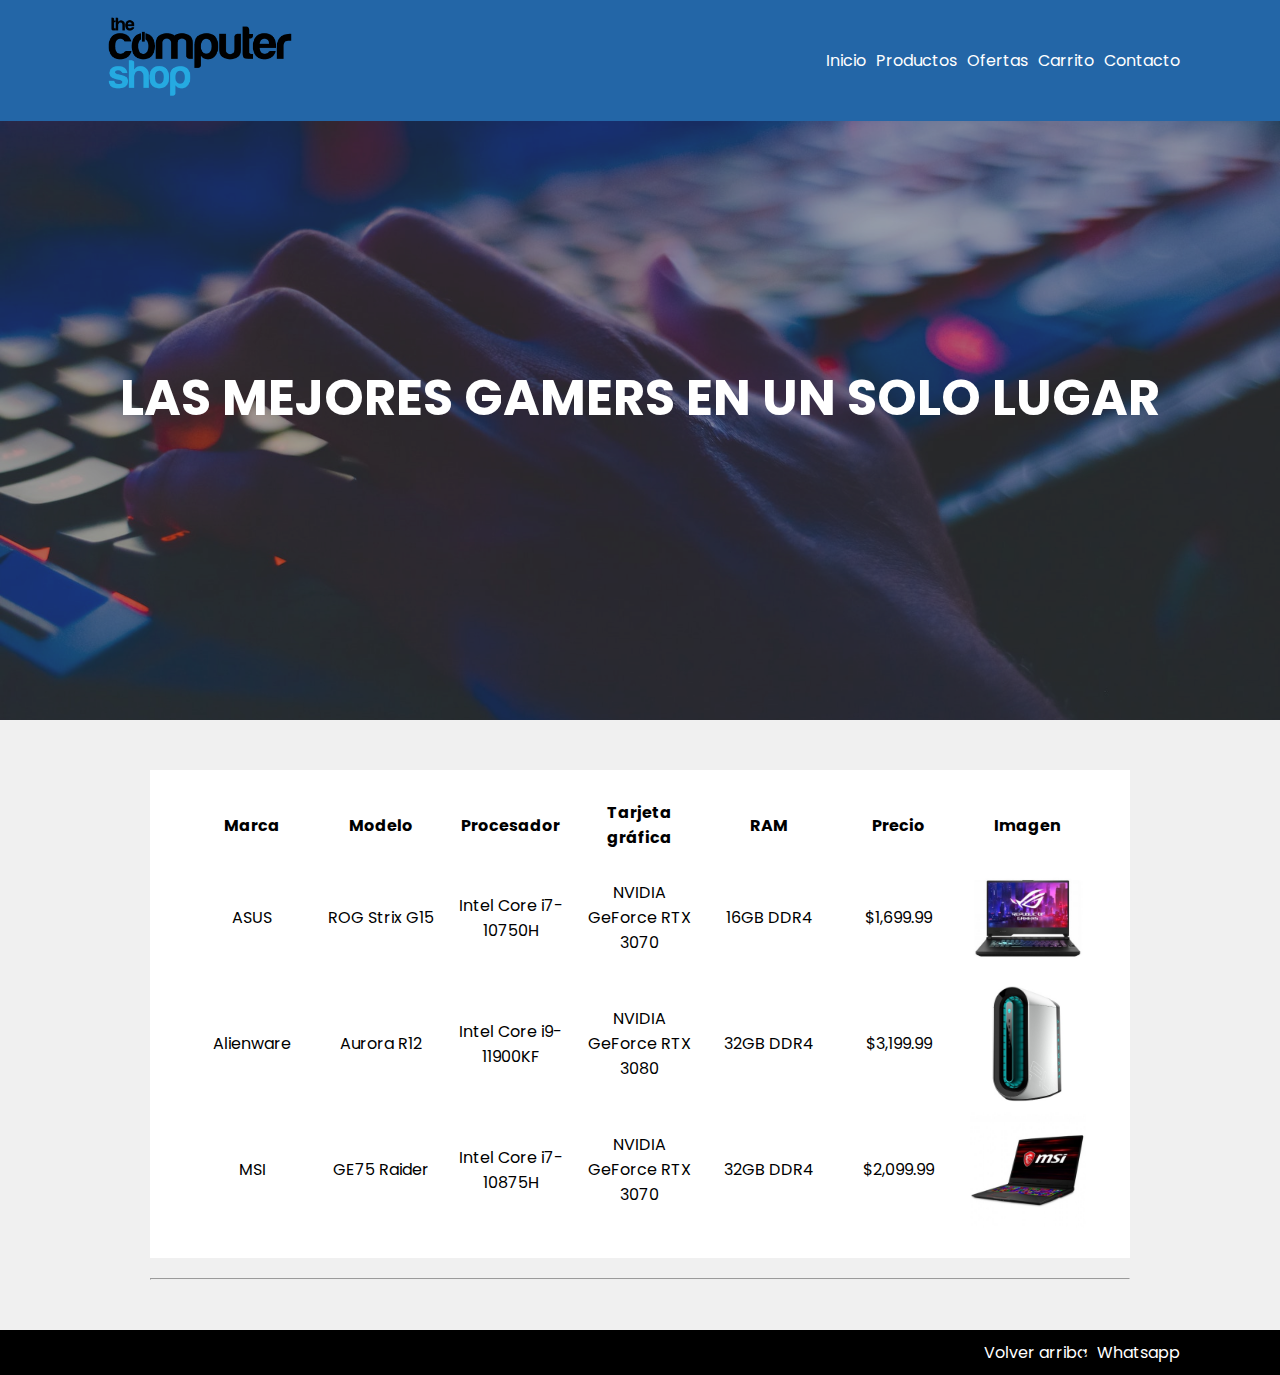
<file: index.html>
<!DOCTYPE html>
<html lang="en">
  <head>
    <meta charset="UTF-8" />
    <meta http-equiv="X-UA-Compatible" content="IE=edge" />
    <meta name="viewport" content="width=device-width, initial-scale=1.0" />
    <title>Inicio</title>
    <link rel="stylesheet" href="css/estilos.css" />
    <link
    rel="stylesheet"
    href="https://cdnjs.cloudflare.com/ajax/libs/animate.css/4.1.1/animate.min.css"
    />
  </head>
  <body>
    <!--encabezado-->
    <header id="header" class="header">
      <div>
        <img src="img/logo.png" alt="logo" />
      </div>
      <nav>
        <ul>
          <li><a href="index.html">Inicio</a></li>
          <li>
            <a href="pages/productos.html">Productos</a>
            <ul>
              <li><a href="#">Computadoras</a></li>
              <li><a href="#">Laptops</a></li>
              <li><a href="#">Accesorios</a></li>
            </ul>
          </li>
          <li><a href="pages/ofertas.html">Ofertas</a></li>
          <li><a href="pages/carrito.html">Carrito</a></li>
          <li><a href="pages/contacto.html">Contacto</a></li>
        </ul>
      </nav>
    </header>
    
    <section class="youtube">
      <!--Video Youtube-->
      <h1 class="animate__animated animate__fadeInUp">LAS MEJORES GAMERS EN UN SOLO LUGAR</h1>
    </section>

    <!--conteindo principal-->
    <main class="main" id="main-index">
      <!--productos en oferta-->
      <section>

        <!--Tabla de productos-->
        
        <!-- <table border="1px" cellpadding="10px" cellspacing="10px">
          <thead>
            <tr>
              <th>Marca</th>
              <th>Modelo</th>
              <th>Procesador</th>
              <th>Tarjeta gráfica</th>
              <th>RAM</th>
              <th>Precio</th>
              <th>Imagen</th>
            </tr>
          </thead>
          <tbody>
            <tr>
              <td>ASUS</td>
              <td>ROG Strix G15</td>
              <td>Intel Core i7-10750H</td>
              <td>NVIDIA GeForce RTX 3070</td>
              <td>16GB DDR4</td>
              <td>$1,699.99</td>
              <td>
                <img
                  src="img/ASUS_ROG_Strix_G15.jpg"
                  alt="ASUS ROG Strix G15"
                />
              </td>
            </tr>
            <tr>
              <td>Alienware</td>
              <td>Aurora R12</td>
              <td>Intel Core i9-11900KF</td>
              <td>NVIDIA GeForce RTX 3080</td>
              <td>32GB DDR4</td>
              <td>$3,199.99</td>
              <td>
                <img
                  src="img/Alienware_Aurora_R12.jpg"
                  alt="Alienware Aurora R12"
                />
              </td>
            </tr>
            <tr>
              <td>MSI</td>
              <td>GE75 Raider</td>
              <td>Intel Core i7-10875H</td>
              <td>NVIDIA GeForce RTX 3070</td>
              <td>32GB DDR4</td>
              <td>$2,099.99</td>
              <td>
                <img src="img/MSI_GE75_Raider.jpg" alt="MSI GE75 Raider" />
              </td>
            </tr>
          </tbody>
        </table>
        -->
        <!-- <div class="grid-index">
          <h4>Marca</h4>
          <h4>Modelo</h4>
          <h4>Procesador</h4>
          <h4>Tarjeta gráfica</h4>
          <h4>RAM</h4>
          <h4>Precio</h4>
          <h4>Imagen</h4>
          <p>ASUS</p>
          <p>ROG Strix G15</p>
          <p>Intel Core i7-10750H</p>
          <p>NVIDIA GeForce RTX 3070</p>
          <p>16GB DDR4</p>
          <p>$1,699.99</p>
          <img
            src="img/ASUS_ROG_Strix_G15.jpg"
            alt="ASUS ROG Strix G15"
          />
          <p>Alienware</p>
          <p>Aurora R12</p>
          <p>Intel Core i9-11900KF</p>
          <p>NVIDIA GeForce RTX 3080</p>
          <p>32GB DDR4</p>
          <p>$3,199.99</p>
          <img
            src="img/Alienware_Aurora_R12.jpg"
            alt="Alienware Aurora R12"
          />
          <p>MSI</p>
          <p>GE75 Raider</p>
          <p>Intel Core i7-10875H</p>
          <p>NVIDIA GeForce RTX 3070</p>
          <p>32GB DDR4</p>
          <p>$2,099.99</p>
          <img src="img/MSI_GE75_Raider.jpg" alt="MSI GE75 Raider" />
        </div> -->

        <div class="grid-index animate__animated animate__fadeInUp">
          <div>
            <h4>Marca</h4>
            <h4>Modelo</h4>
            <h4>Procesador</h4>
            <h4>Tarjeta gráfica</h4>
            <h4>RAM</h4>
            <h4>Precio</h4>
            <h4>Imagen</h4>
          </div>
          <div>
            <p>ASUS</p>
            <p>ROG Strix G15</p>
            <p>Intel Core i7-10750H</p>
            <p>NVIDIA GeForce RTX 3070</p>
            <p>16GB DDR4</p>
            <p>$1,699.99</p>
            <img
              src="img/ASUS_ROG_Strix_G15.jpg"
              alt="ASUS ROG Strix G15"
            />
          </div>
          <div>
            <p>Alienware</p>
            <p>Aurora R12</p>
            <p>Intel Core i9-11900KF</p>
            <p>NVIDIA GeForce RTX 3080</p>
            <p>32GB DDR4</p>
            <p>$3,199.99</p>
            <img
              src="img/Alienware_Aurora_R12.jpg"
              alt="Alienware Aurora R12"
            />
          </div>
          <div>
            <p>MSI</p>
            <p>GE75 Raider</p>
            <p>Intel Core i7-10875H</p>
            <p>NVIDIA GeForce RTX 3070</p>
            <p>32GB DDR4</p>
            <p>$2,099.99</p>
            <img src="img/MSI_GE75_Raider.jpg" alt="MSI GE75 Raider" />
          </div>
        </div>
        <hr>
      </section>
    </main>

    <!--seccion destacados-->
    

    <!--categorías de productos-->
    <aside></aside>

    <!--pie de pagina-->
    <footer>
      <div>
        <p></p>
      </div>
      <div>
        <ol>
          <li><a href="#header">Volver arriba</a></li>
          <li><a href="#">Whatsapp</a></li>
        </ol>
      </div>
    </footer>
  </body>
</html>
</file>
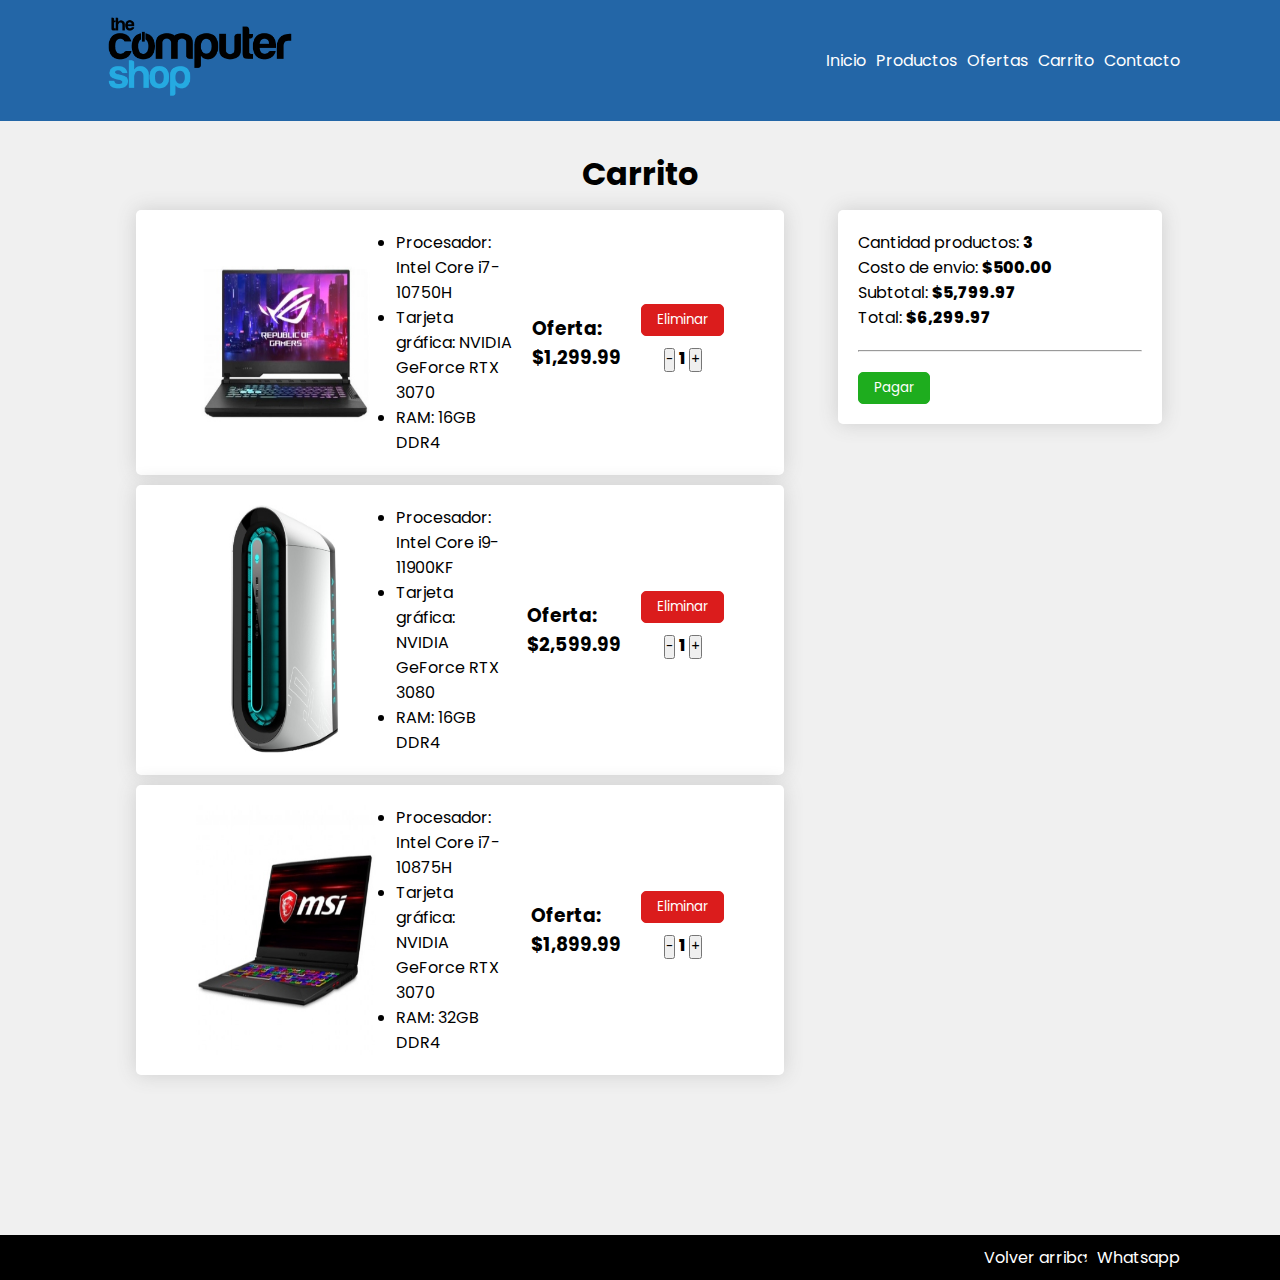
<file: pages/carrito.html>
<!DOCTYPE html>
<html lang="en">
  <head>
    <meta charset="UTF-8" />
    <meta http-equiv="X-UA-Compatible" content="IE=edge" />
    <meta name="viewport" content="width=device-width, initial-scale=1.0" />
    <title>Carrito</title>
    <link rel="stylesheet" href="../css/estilos.css">
    <link rel="stylesheet" href="https://use.fontawesome.com/releases/v5.15.4/css/all.css" integrity="sha384-DyZ88mC6Up2uqS4h/KRgHuoeGwBcD4Ng9SiP4dIRy0EXTlnuz47vAwmeGwVChigm" crossorigin="anonymous"/>
    <link
    rel="stylesheet"
    href="https://cdnjs.cloudflare.com/ajax/libs/animate.css/4.1.1/animate.min.css"
    />
  </head>
  <body>
    <!--encabezado-->
    <header class="header">
      <div>
        <img src="../img/logo.png" alt="logo" />
      </div>
      <label for="menu">
        <i class="fas fa-bars"></i>
      </label>
      <input type="checkbox" id="menu" class="inputMenu">
      <nav>
        <ul class="mainMenu">
          <li><a href="../index.html">Inicio</a></li>
          <li>
            <a href="productos.html">Productos</a>
            <ul>
              <li><a href="#">Computadoras</a></li>
              <li><a href="#">Laptops</a></li>
              <li><a href="#">Accesorios</a></li>
            </ul>
          </li>
          <li><a href="ofertas.html">Ofertas</a></li>
          <li><a href="carrito.html">Carrito</a></li>
          <li><a href="contacto.html">Contacto</a></li>
        </ul>
      </nav>
    </header>

    <!--conteindo principal-->
    <main class="main carrito">
      <h1>Carrito</h1>
      <section id="carrito" class="animate__animated animate__fadeInUp">
        <div class="card contenedorProducto">
          <img class="contenedorProducto__imagen" src="../img/ASUS_ROG_Strix_G15.jpg" alt="">
          <div class="contenedorData">
            <ul>
              <li>Procesador: Intel Core i7-10750H</li>
              <li>Tarjeta gráfica: NVIDIA GeForce RTX 3070</li>
              <li>RAM: 16GB DDR4</li>
            </ul>
          </div>
          <div class="contenedorPrice">
            <h3>Oferta: $1,299.99</h3>
          </div>
          <div class="contenedorBotones">
            <button class="contenedorBotones__eliminar btn">Eliminar</button>
            <div>
              <button>-</button>
              <span>1</span>
              <button>+</button>
            </div>
          </div>
        </div>
        <div class="card contenedorProducto">
          <img class="contenedorProducto__imagen" src="../img/Alienware_Aurora_R12.jpg" alt="">
          <div class="contenedorData">
            <ul>
              <li>Procesador: Intel Core i9-11900KF</li>
              <li>Tarjeta gráfica: NVIDIA GeForce RTX 3080</li>
              <li>RAM: 16GB DDR4</li>
            </ul>
          </div>
          <div class="contenedorPrice">
            <h3>Oferta: $2,599.99</h3>
          </div>
          <div class="contenedorBotones">
            <button class="contenedorBotones__eliminar btn">Eliminar</button>
            <div>
              <button>-</button>
              <span>1</span>
              <button>+</button>
            </div>
          </div>
        </div>
        <div class="card contenedorProducto">
          <img class="contenedorProducto__imagen" src="../img/MSI_GE75_Raider.jpg" alt="">
          <div class="contenedorData">
            <ul>
              <li>Procesador: Intel Core i7-10875H</li>
              <li>Tarjeta gráfica: NVIDIA GeForce RTX 3070</li>
              <li>RAM: 32GB DDR4</li>
            </ul>
          </div>
          <div class="contenedorPrice">
            <h3>Oferta: $1,899.99</h3>
          </div>
          <div class="contenedorBotones">
            <button class="contenedorBotones__eliminar btn">Eliminar</button>
            <div>
              <button>-</button>
              <span>1</span>
              <button>+</button>
            </div>
          </div>
        </div>
      </section>
      
      <!--Total carrito-->
      <aside class="animate__animated animate__fadeInUp">
        <div class="card">
          <p>Cantidad productos: <span>3</span></p>
          <p>Costo de envio: <span>$500.00</span></p>
          <p>Subtotal: <span>$5,799.97</span></p>
          <p>Total: <span>$6,299.97</span></p>
          <hr>
          <div>
            <button class="btn pagar">Pagar</button>
          </div>
        </div>
      </aside>
    </main>


    <!--pie de pagina-->
    <footer>
      <div>
        <p></p>
      </div>
      <div>
        <ol>
          <li><a href="#header">Volver arriba</a></li>
          <li><a href="#">Whatsapp</a></li>
        </ol>
      </div>
    </footer>
  </body>
</html>
</file>
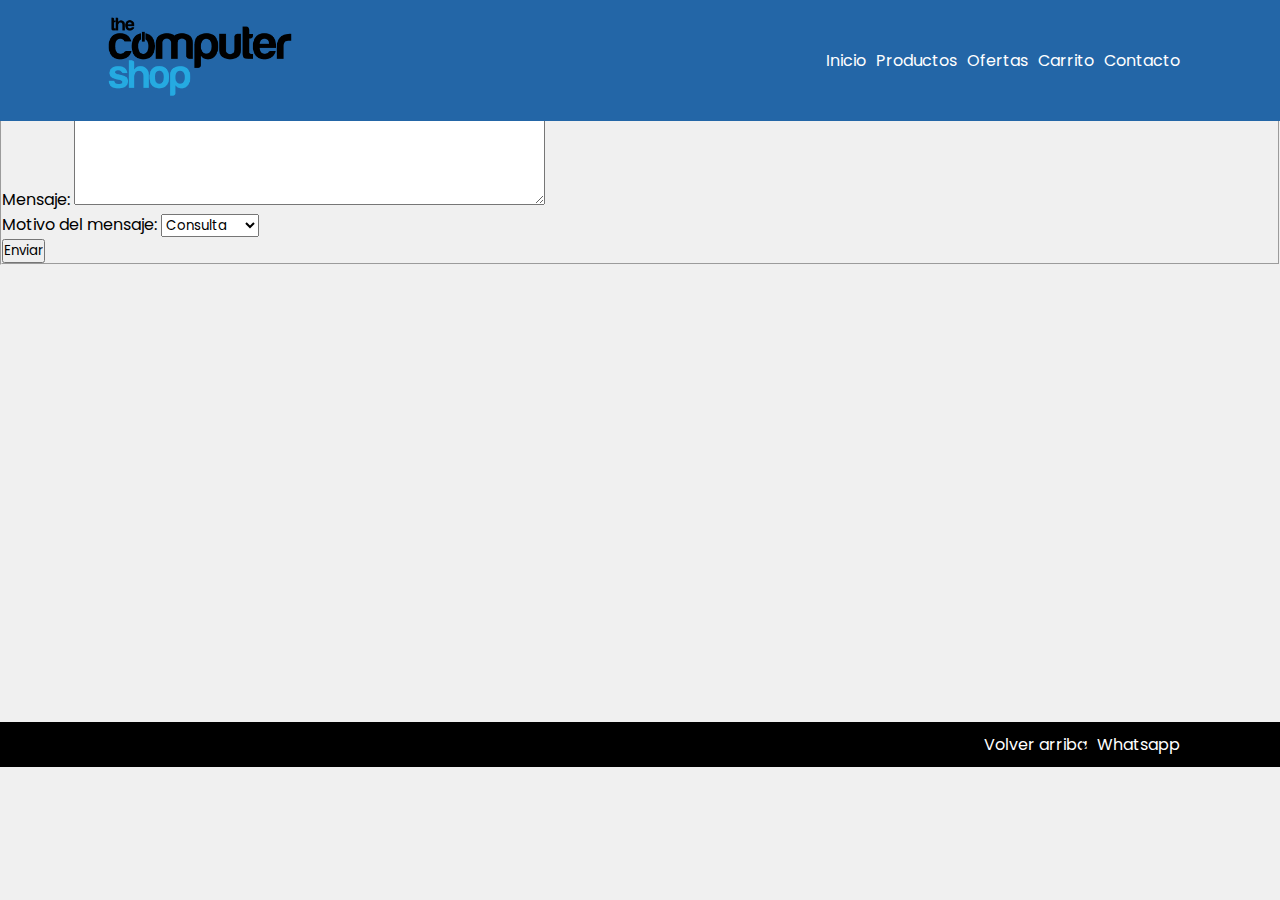
<file: pages/contacto.html>
<!DOCTYPE html>
<html lang="en">
  <head>
    <meta charset="UTF-8" />
    <meta http-equiv="X-UA-Compatible" content="IE=edge" />
    <meta name="viewport" content="width=device-width, initial-scale=1.0" />
    <title>Contacto</title>
    <link rel="stylesheet" href="../css/estilos.css">
  </head>
  <body>
    <!--encabezado-->
    <header class="header">
      <div>
        <img src="../img/logo.png" alt="logo">
      </div>
      <nav>
        <ul>
          <li><a href="../index.html">Inicio</a></li>
          <li><a href="productos.html">Productos</a> 
            <ul>
              <li><a href="#">Computadoras</a></li>
              <li><a href="#">Laptops</a></li>
              <li><a href="#">Accesorios</a></li>
            </ul>
          </li>
          <li><a href="ofertas.html">Ofertas</a> </li>
          <li><a href="carrito.html">Carrito</a></li>
          <li><a href="contacto.html">Contacto</a></li>
        </ul>
      </nav>
    </header>

    <!--conteindo principal-->
    <main>

      <!--Formulario-->
      <form action="#" method="post">
        <fieldset>
          <legend>Contacto</legend>
          <label for="nombre">Nombre:</label>
          <input type="text" id="nombre" name="nombre" required>
          <br>
          <label for="email">Correo electrónico:</label>
          <input type="email" id="email" name="email" required>
          <br>
          <label for="asunto">Asunto:</label>
          <input type="text" id="asunto" name="asunto" required>
          <br>
          <label for="mensaje">Mensaje:</label>
          <textarea id="mensaje" name="mensaje" rows="5" cols="40" required></textarea>
          <br>
          <label for="motivo">Motivo del mensaje:</label>
          <select id="motivo" name="motivo">
            <option value="consulta">Consulta</option>
            <option value="sugerencia">Sugerencia</option>
            <option value="problema">Problema</option>
            <option value="otros">Otros</option>
          </select>
          <br>
          <input type="submit" value="Enviar">
        </fieldset>
      </form>

      <!--Google Maps-->
      <iframe src="https://www.google.com/maps/embed?pb=!1m18!1m12!1m3!1d108977.06038885924!2d-64.26438380807637!3d-31.39943416257677!2m3!1f0!2f0!3f0!3m2!1i1024!2i768!4f13.1!3m3!1m2!1s0x9432985f478f5b69%3A0xb0a24f9a5366b092!2zQ8OzcmRvYmE!5e0!3m2!1ses-419!2sar!4v1677805793660!5m2!1ses-419!2sar" width="600" height="450" style="border:0;" allowfullscreen="" loading="lazy" referrerpolicy="no-referrer-when-downgrade"></iframe>
    </main>

    <!--pie de pagina-->
    <footer>
      <div>
        <p></p>
      </div>
      <div>
        <ol>
          <li><a href="#header">Volver arriba</a></li>
          <li><a href="#">Whatsapp</a></li>
        </ol>
      </div>
    </footer>
  </body>
</html>
</file>
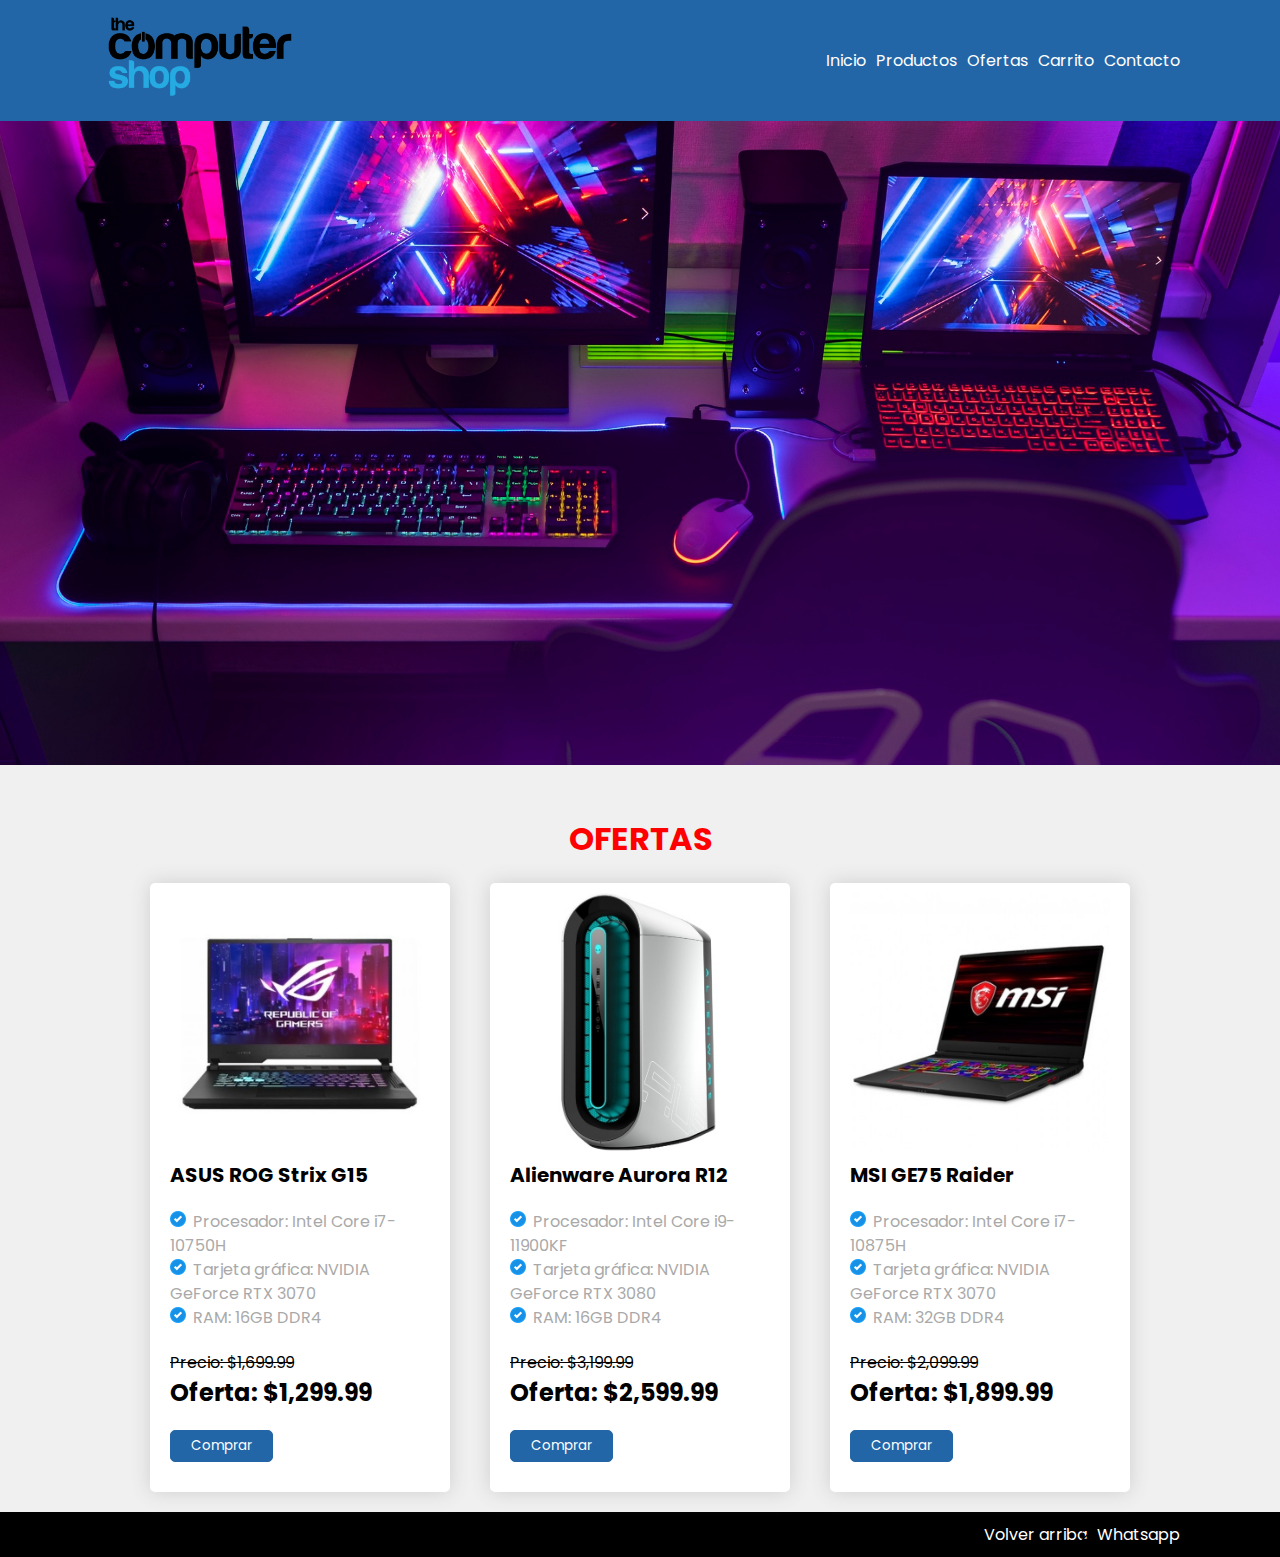
<file: pages/ofertas.html>
<!DOCTYPE html>
<html lang="en">
  <head>
    <meta charset="UTF-8" />
    <meta http-equiv="X-UA-Compatible" content="IE=edge" />
    <meta name="viewport" content="widli=device-widli, initial-scale=1.0" />
    <title>Ofertas</title>
    <link rel="stylesheet" href="../css/estilos.css" />
    <link
    rel="stylesheet"
    href="https://cdnjs.cloudflare.com/ajax/libs/animate.css/4.1.1/animate.min.css"
    />
  </head>
  <body>
    <!--encabezado-->
    <header class="header">
      <div>
        <img src="../img/logo.png" alt="logo" />
      </div>
      <nav>
        <ul>
          <li><a href="../index.html">Inicio</a></li>
          <li>
            <a href="productos.html">Productos</a>
            <ul>
              <li><a href="#">Computadoras</a></li>
              <li><a href="#">Laptops</a></li>
              <li><a href="#">Accesorios</a></li>
            </ul>
          </li>
          <li><a href="ofertas.html">Ofertas</a></li>
          <li><a href="carrito.html">Carrito</a></li>
          <li><a href="contacto.html">Contacto</a></li>
        </ul>
      </nav>
    </header>
    <section id="banner"></section>

    <!--conteindo principal-->
    <main  class="animate__animated animate__fadeInUp">
      <h1 class="ofertas">Ofertas</h1>
      <section id="ofertas">
        <div class="card oferta">
          <div>
            <img src="../img/ASUS_ROG_Strix_G15.jpg" alt="ASUS ROG Strix G15" />
          </div>
          <div>
            <div>
              <h2>ASUS ROG Strix G15</h2>
              <ul>
                <li>Procesador: Intel Core i7-10750H</li>
                <li>Tarjeta gráfica: NVIDIA GeForce RTX 3070</li>
                <li>RAM: 16GB DDR4</li>
              </ul>
              <p>Precio: $1,699.99</p>
              <h3>Oferta: $1,299.99</h3>
            </div>
            <div>
              <button class="button" id="button">Comprar</button>
            </div>
          </div>
        </div>
        <div class="card oferta">
          <div>
            <img
              src="../img/Alienware_Aurora_R12.jpg"
              alt="Alienware Aurora R12"
            />
          </div>
          <div>
            <div>
              <h2>Alienware Aurora R12</h2>
              <ul>
                <li>Procesador: Intel Core i9-11900KF</li>
                <li>Tarjeta gráfica: NVIDIA GeForce RTX 3080</li>
                <li>RAM: 16GB DDR4</li>
              </ul>
              <p>Precio: $3,199.99</p>
              <h3>Oferta: $2,599.99</h3>
            </div>
            <div>
              <button class="button">Comprar</button>
            </div>
          </div>
        </div>
        <div class="card oferta">
          <div>
            <img src="../img/MSI_GE75_Raider.jpg" alt="MSI GE75 Raider" />
          </div>
          <div>
            <div>
              <h2>MSI GE75 Raider</h2>
              <ul>
                <li>Procesador: Intel Core i7-10875H</li>
                <li>Tarjeta gráfica: NVIDIA GeForce RTX 3070</li>
                <li>RAM: 32GB DDR4</li>
              </ul>
              <p>Precio: $2,099.99</p>
              <h3>Oferta: $1,899.99</h3>
            </div>
            <div>
              <button class="button">Comprar</button>
            </div>
          </div>
        </div>
      </section>
    </main>
    <!--pie de pagina-->
    <footer>
      <div>
        <p></p>
      </div>
      <div>
        <ol>
          <li><a href="#header">Volver arriba</a></li>
          <li><a href="#">Whatsapp</a></li>
        </ol>
      </div>
    </footer>
  </body>
</html>
</file>
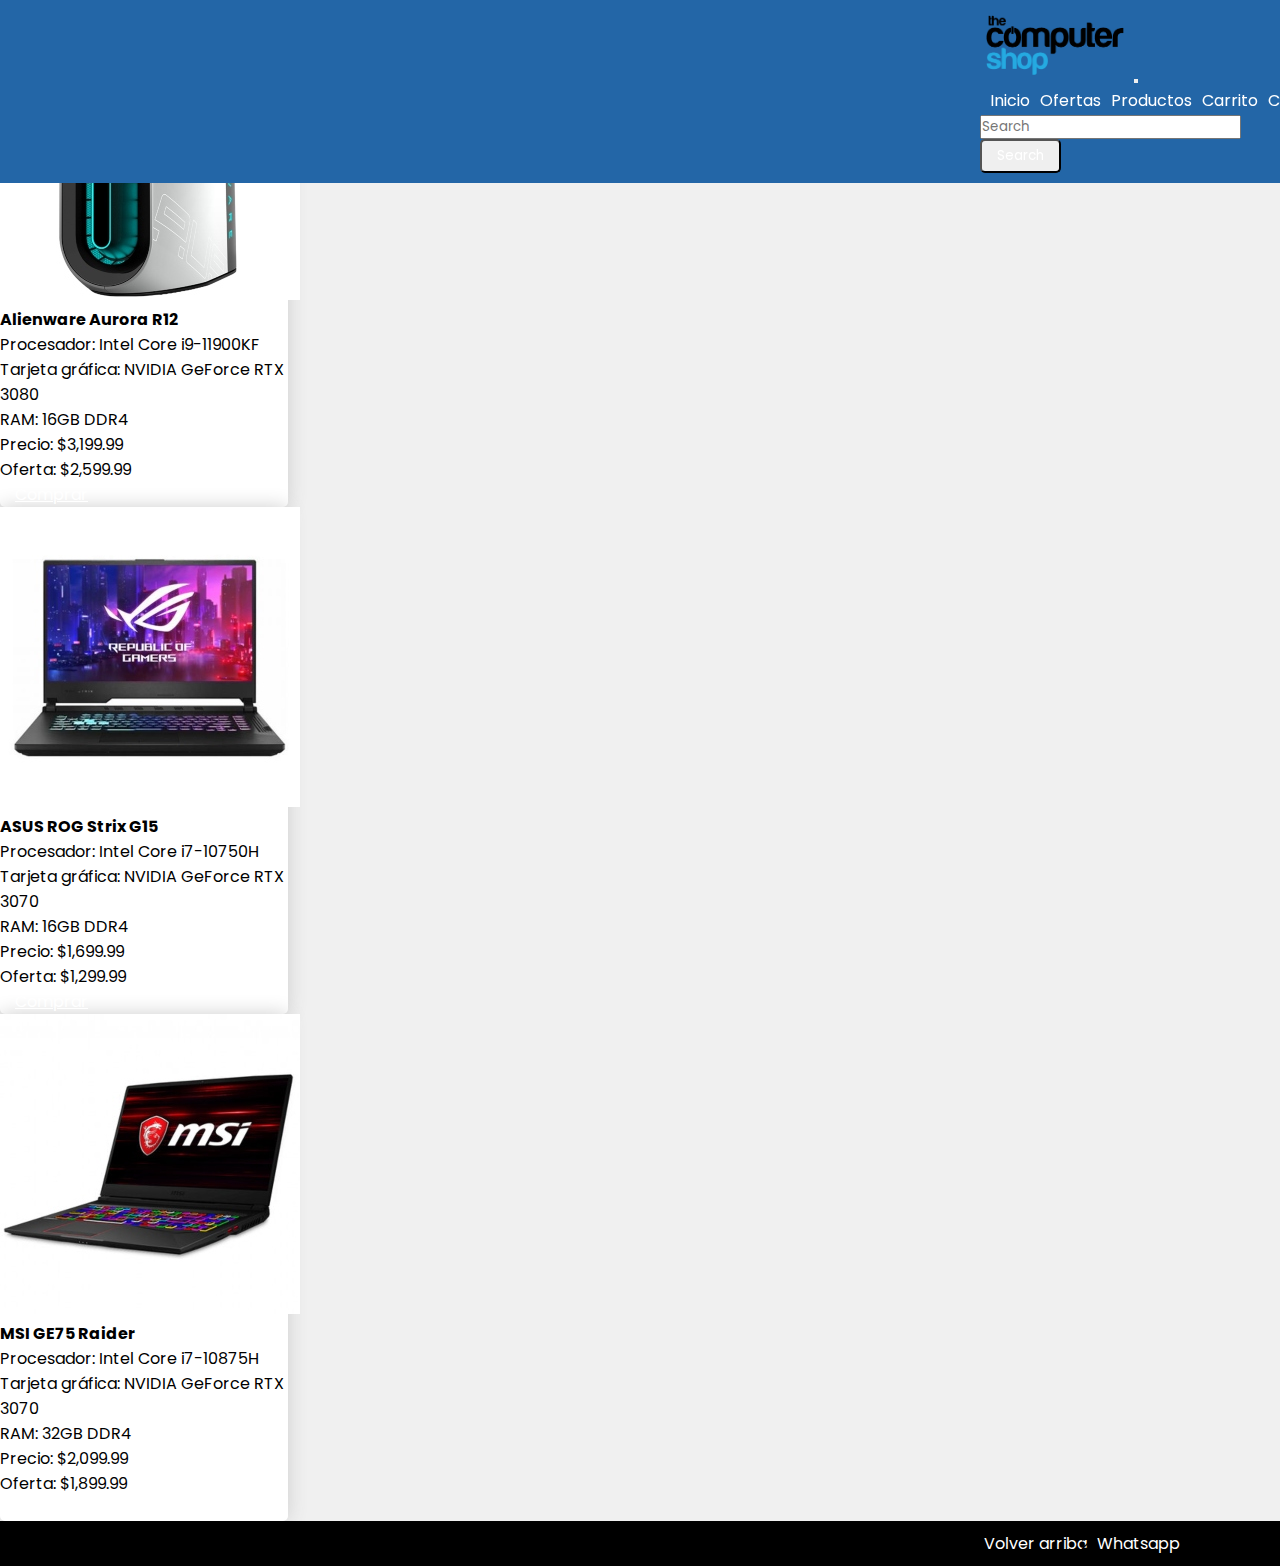
<file: pages/productos.html>
<!DOCTYPE html>
<html lang="en">
  <head>
    <meta charset="UTF-8" />
    <meta http-equiv="X-UA-Compatible" content="IE=edge" />
    <meta name="viewport" content="width=device-width, initial-scale=1.0" />
    <title>Productos</title>

    <!--CDN Bootstrap CSS y JS-->
    <link href="https://cdn.jsdelivr.net/npm/bootstrap@5.3.0-alpha3/dist/css/bootstrap.min.css" rel="stylesheet" integrity="sha384-KK94CHFLLe+nY2dmCWGMq91rCGa5gtU4mk92HdvYe+M/SXH301p5ILy+dN9+nJOZ" crossorigin="anonymous">
    <script src="https://cdn.jsdelivr.net/npm/bootstrap@5.3.0-alpha3/dist/js/bootstrap.bundle.min.js" integrity="sha384-ENjdO4Dr2bkBIFxQpeoTz1HIcje39Wm4jDKdf19U8gI4ddQ3GYNS7NTKfAdVQSZe" crossorigin="anonymous"></script>

    <!--Estilos CSS-->
    <link rel="stylesheet" href="../css/estilos.css">
  </head>
  <body>
    <!--encabezado-->
    <header class="container-fluid">
      <nav class="navbar navbar-expand-lg bg-transparent row">
        <div class="container-fluid col-12">
          <a class="navbar-brand" href="#"><img src="../img/logo.png" alt="logo" /></a>
          <button class="navbar-toggler" type="button" data-bs-toggle="collapse" data-bs-target="#navbarSupportedContent" aria-controls="navbarSupportedContent" aria-expanded="false" aria-label="Toggle navigation">
            <span class="navbar-toggler-icon"></span>
          </button>
          <div class="collapse navbar-collapse" id="navbarSupportedContent">
            <ul class="navbar-nav me-auto mb-2 mb-lg-0">
              <li class="nav-item">
                <a class="nav-link active text-light" aria-current="page" href="../index.html">Inicio</a>
              </li>
              <li class="nav-item">
                <a class="nav-link text-light" href="ofertas.html">Ofertas</a>
              </li>
              <li class="nav-item">
                <a class="nav-link text-light" href="productos.html">Productos</a>
                <ul>
                  <li><a class="nav-link text-light" href="#">Computadoras</a></li>
                  <li><a class="nav-link text-light" href="#">Laptops</a></li>
                  <li><a class="nav-link text-light" href="#">Accesorios</a></li>
                </ul>
              </li>
              <li class="nav-item">
                <a class="nav-link text-light" href="carrito.html">Carrito</a>
              </li>
              <li class="nav-item">
                <a class="nav-link text-light" href="contacto.html">Contacto</a>
              </li>
            </ul>
            <form class="d-flex" role="search">
              <input class="form-control me-2" type="search" placeholder="Search" aria-label="Search">
              <button class="btn btn-outline-light" type="submit">Search</button>
            </form>
          </div>
        </div>
      </nav>
    </header>

    <!--conteindo principal-->
    <main class="container my-5">
      <section class="row py-5">
        <div class="col-12 pt-5 d-flex justify-content-center justify-content-md-between flex-wrap">
          <div class="card my-5" style="width: 18rem;">
            <img src="../img/Alienware_Aurora_R12.jpg" class="card-img-top" alt="...">
            <div class="card-body">
              <h4 class="card-title">Alienware Aurora R12</h4>
            </div>
            <ul class="list-group list-group-flush">
              <li class="list-group-item">Procesador: Intel Core i9-11900KF</li>
              <li class="list-group-item">Tarjeta gráfica: NVIDIA GeForce RTX 3080</li>
              <li class="list-group-item">RAM: 16GB DDR4</li>
            </ul>
            <div class="card-body">
              <p class="card-text">Precio: $3,199.99</p>
              <p class="card-text">Oferta: $2,599.99</p>
              <a href="#" class="btn btn-primary">Comprar</a>
            </div>
          </div>
          <div class="card my-5" style="width: 18rem;">
            <img src="../img/ASUS_ROG_Strix_G15.jpg" class="card-img-top" alt="...">
            <div class="card-body">
              <h4 class="card-title">ASUS ROG Strix G15</h4>
            </div>
            <ul class="list-group list-group-flush">
              <li class="list-group-item">Procesador: Intel Core i7-10750H</li>
              <li class="list-group-item">Tarjeta gráfica: NVIDIA GeForce RTX 3070</li>
              <li class="list-group-item">RAM: 16GB DDR4</li>
            </ul>
            <div class="card-body">
              <p class="card-text">Precio: $1,699.99</p>
              <p class="card-text">Oferta: $1,299.99</p>
              <a href="#" class="btn btn-primary">Comprar</a>
            </div>
          </div>
          <div class="card my-5" style="width: 18rem;">
            <img src="../img/MSI_GE75_Raider.jpg" class="card-img-top" alt="...">
            <div class="card-body">
              <h4 class="card-title">MSI GE75 Raider</h4>
            </div>
            <ul class="list-group list-group-flush">
              <li class="list-group-item">Procesador: Intel Core i7-10875H</li>
              <li class="list-group-item">Tarjeta gráfica: NVIDIA GeForce RTX 3070</li>
              <li class="list-group-item">RAM: 32GB DDR4</li>
            </ul>
            <div class="card-body">
              <p class="card-text">Precio: $2,099.99</p>
              <p class="card-text">Oferta: $1,899.99</p>
              <a href="#" class="btn btn-primary">Comprar</a>
            </div>
          </div>
        </div>
      </section>
    </main>

    <!--pie de pagina-->
    <footer class="container-fluid">
      <div>
        <p></p>
      </div>
      <div>
        <ol>
          <li><a href="#header">Volver arriba</a></li>
          <li><a href="#">Whatsapp</a></li>
        </ol>
      </div>
    </footer>
  </body>
</html>
</file>
<file: css/estilos.css>
/*IMPORTAR FUENTES*/
@import url("https://fonts.googleapis.com/css2?family=Poppins:wght@400;700;800&display=swap");
/*********ESTILOS GENERALES***********/
/*Reset Css*/
* {
  margin: 0;
  padding: 0;
  box-sizing: border-box;
  font-family: "Poppins", sans-serif;
}

body {
  background-color: rgb(240, 240, 240);
}

h1 {
  text-align: center;
}

.btn {
  color: white;
  padding: 5px 15px;
  border-radius: 5px;
}

hr {
  margin: 20px 0;
}

span {
  font-weight: 800;
}

/*MAIN*/
.main {
  margin: 150px 0;
  padding: 0 100px;
}

/*HEADER*/
.header {
  display: flex;
  justify-content: space-between;
  align-items: center;
}

header {
  padding: 10px 100px;
  position: fixed;
  width: 100%;
  top: 0;
  z-index: 2;
  background-color: #2366a7;
}

header nav {
  /* display: inline-block; */
  display: flex;
  justify-content: flex-end;
}

header div {
  width: 200px;
}

.header div img {
  width: 100%;
}

header nav div a img {
  width: 150px;
}

/*MENU HAMBURGUESA*/
header label {
  display: none;
}

header .inputMenu {
  display: none;
}

header nav ul {
  display: flex;
  list-style-type: none;
}

header nav ul li {
  /* display: inline-block; */
  margin-left: 10px;
  position: relative;
}

header nav ul li a {
  text-decoration: none;
  color: white;
}

/*submenu*/
header nav ul li ul {
  position: absolute;
  display: none;
  background-color: #2366a7;
  padding: 5px 10px;
  text-align: left;
  margin: 0 0 0 -20px;
  border-radius: 4px;
}

header nav ul li ul li {
  display: block;
}

header nav ul li:hover ul {
  display: block;
}

/*INDEX*/
.youtube {
  margin-top: 120px;
  width: 100%;
  height: 600px;
  background-image: url("../img/hero.jpg");
  background-position: center;
  background-size: cover;
  position: relative;
}

.youtube::after {
  content: "";
  position: absolute;
  background-color: rgba(58, 58, 58, 0.4);
  width: 100%;
  height: 600px;
}

.youtube h1 {
  position: absolute;
  color: white;
  font-size: 50px;
  top: 40%;
  z-index: 1;
  width: 100%;
}

#main-index {
  margin: 50px;
}

/* .grid-index{
    display: grid;
    grid-template-columns: repeat(7,1fr);
    justify-items: center;
    align-items: center;
    background-color: white;
    padding: 30px 20px;
} */
.grid-index {
  display: grid;
  grid-template-rows: 1fr;
  grid-row-gap: 10px;
  background-color: white;
  padding: 30px 4.5%;
}

.grid-index div {
  display: flex;
  justify-content: space-between;
  align-items: center;
}

.grid-index div p,
.grid-index div h4,
.grid-index img {
  width: 13%;
  text-align: center;
}

.ofertas {
  color: red;
  text-align: center;
  text-transform: uppercase;
  margin-top: 50px;
}

#ofertas {
  display: flex;
  justify-content: center;
}

.card {
  background-color: rgb(255, 255, 255);
  border-radius: 5px;
  box-shadow: 0 0 20px rgb(206, 206, 206);
}

#ofertas .card ul {
  color: darkgrey;
  font-size: 16px;
  list-style-position: inside;
  margin-bottom: 20px;
  /* estilos de lista */
  /* list-style-type: none;
  list-style-type: square; */
  list-style-image: url(../img/comprobado.png);
}

#ofertas .card ul li {
  line-height: 1.5;
  text-align: left;
}

#ofertas .card p {
  text-decoration: line-through;
}

/*font*/
#ofertas .card h3 {
  font-size: 24px;
  margin-bottom: 20px;
}

.oferta {
  width: 300px;
  /* display: inline-block; */
  /* display: flex;
  flex-direction: column; */
  margin: 20px;
  padding: 10px 20px;
}

.oferta img {
  width: 100%;
}

.oferta h2 {
  font-size: 20px;
  text-align: left;
  margin-bottom: 20px;
}

.oferta button {
  background-color: #2366a7;
  color: white;
  padding: 5px 20px;
  border: 1px solid #2366a7;
  border-radius: 5px;
  margin-bottom: 20px;
}

/*BANNER*/
#banner {
  height: 85vh;
  background-image: url("../img/fondo-banner.jpg");
  background-repeat: no-repeat;
  background-position: center;
  background-size: cover;
  /*parallax*/
  background-attachment: fixed;
}

/**********CARRITO DE COMPRAS*********/
.carrito {
  display: grid;
  grid-template-columns: repeat(3, 1fr);
  grid-auto-rows: 50px 1fr 1fr;
  grid-template-areas: "titulo titulo titulo" "carrito carrito precio" "carrito carrito .";
  justify-items: center;
  padding: 0 100px;
}

.carrito h1 {
  grid-area: titulo;
}

#carrito {
  width: 90%;
  grid-area: carrito;
}

#carrito .contenedorProducto {
  padding: 20px 50px;
  margin: 10px auto;
  display: flex;
  justify-content: space-between;
}

#carrito .contenedorProducto img {
  width: 200px;
}

#carrito .contenedorData,
#carrito .contenedorPrice,
#carrito .contenedorBotones,
#carrito .contenedorProducto img {
  /* display: inline-block; */
  /* vertical-align: middle; */
  /* width: 190px; */
  display: flex;
  flex-direction: column;
  justify-content: center;
  align-items: center;
  padding: 0 10px;
}

#carrito .contenedorBotones button {
  margin-bottom: 10px;
}

#carrito .contenedorBotones .contenedorBotones__eliminar {
  background-color: rgb(219, 28, 28);
  border: 1px solid rgb(219, 28, 28);
}

aside {
  grid-area: precio;
  width: 90%;
  margin: 10px 0;
}

aside .card {
  padding: 20px;
}

.pagar {
  background-color: rgb(30, 173, 30);
  border: 1px solid rgb(30, 173, 30);
}

/*FOOTER*/
footer {
  background-color: black;
  padding: 10px 100px;
}

footer ol {
  display: flex;
  justify-content: flex-end;
}

footer ol li {
  margin-left: 10px;
}

footer ol li a {
  color: white;
  text-decoration: none;
}

@media (max-width: 576px) {
  .header {
    flex-wrap: wrap;
    padding: 10px 20px;
  }
  /*MENU HAMBURGUESA*/
  .header label {
    width: 40%;
    text-align: end;
    display: block;
  }
  .header label i {
    color: white;
    font-size: 30px;
  }
  .header nav {
    /* display: none; */
    transform: translateX(-576px);
    transition: 1s;
    position: absolute;
    background-color: #2366a7;
    justify-content: flex-start;
    left: 0;
    top: 120px;
    width: 100%;
    height: 100vh;
    padding: 20px;
  }
  .inputMenu:checked + nav {
    transform: translateX(0);
  }
  .mainMenu {
    display: block;
  }
  .mainMenu li a {
    font-size: 20px;
  }
  /*CARRITO DE COMPRAS*/
  .carrito {
    grid-template-columns: 1fr;
    grid-template-areas: "titulo" "carrito" "precio";
    grid-template-rows: 50px auto 1fr;
    padding: 0;
  }
  #carrito .contenedorProducto {
    flex-direction: column;
    align-items: center;
    height: 550px;
  }
  .main {
    margin: 150px 0 50px;
  }
  footer {
    padding: 20px;
  }
}/*# sourceMappingURL=estilos.css.map */
</file>
